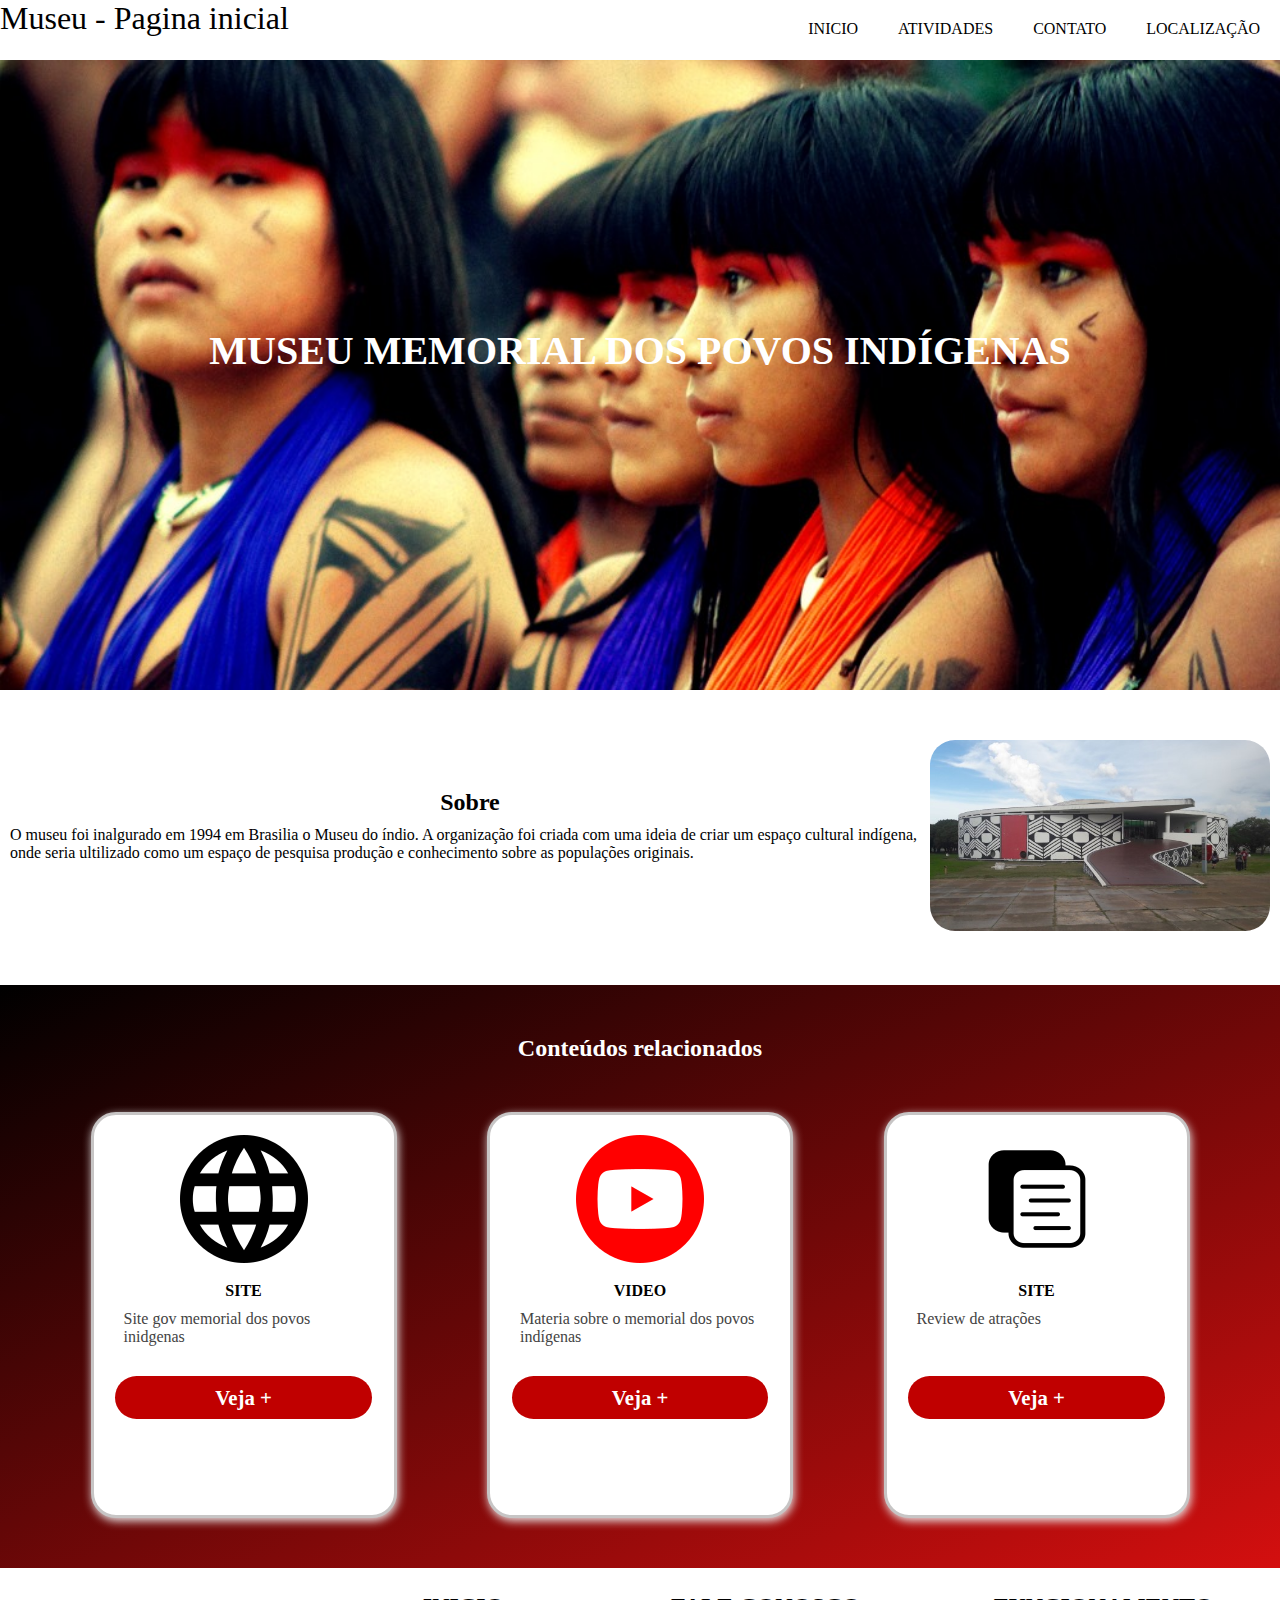
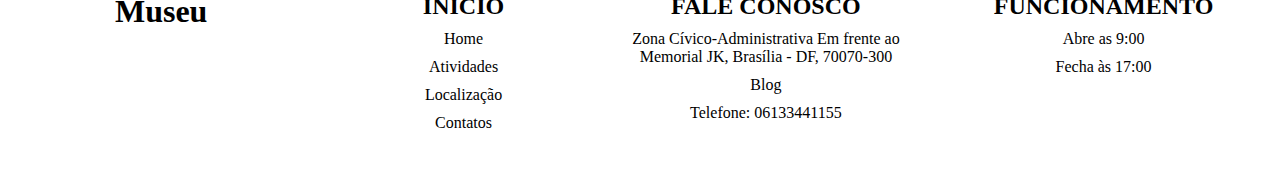
<file: index.html>
<!DOCTYPE html>
<html lang="pt-br">
<head>
    <meta charset="UTF-8">
    <meta http-equiv="X-UA-Compatible" content="IE=edge">
    <meta name="viewport" content="width=device-width, initial-scale=1.0">
    <link rel="stylesheet" href="./css/style.css">
    <title>Museu memorial dos povos indigena - Pagina inicial</title>
    <meta name="description" content="Imagens de rochas e suas descrições">
    <link rel="icon" href="imagens/favicon_io/favicon.ico">
</head>
<body>

    <!--Cabeçalho-->
    <header class="inicio">
    <div class="Container Flex">
        <div id="logo"><a href="index.html">Museu - Pagina inicial</a></div>
      
        <nav>
            <input type="checkbox" id="check">
            <label id="label" for="check">&#x268c;</label>
            <ul class="menu">
                <li><a href="index.html">Inicio</a></li>
                <li><a href="atividades.html">Atividades</a></li>
                <li><a href="contatos.html">Contato</a></li>
                <li><a href="localizacao.html">Localização</a></li>
                
            </ul>
        </nav>
    </div>
    </header>

    <!--Destaque-->
    <main id="inicio" >
        <div class="Container">
            <h1>MUSEU MEMORIAL DOS POVOS INDÍGENAS</h1>
        </div>
    </main>

   
    <!--Sobre-->
    <section id="onepage">
        <div class="Container Flex3">
                <div id="textoSite"><h2>Sobre</h2>
                <p>O museu foi inalgurado em 1994 em Brasilia o Museu do índio. A organização foi criada com uma ideia de criar um espaço cultural indígena, onde seria ultilizado como um espaço de pesquisa produção e conhecimento sobre as populações originais.</p></div>
                <div id="imagem">
                   <img src="imagens/lugar/memorial-dos-povos-indigenas-brasilia.jpg" alt="imagem do local">
                </div>
        </div>
    </section>

    <!--Conteudo-->
    <section id="conteudo">
        <div class="Container">
            <h2>Conteúdos relacionados</h2>
             <div class="Cards Flex4">
                <div class="Card">
                    <img src="imagens/Cards/326663_language_web_icon.png" alt="Imagem de cocar indigenas">
                    <h3>Site</h3>
                    <p>Site gov memorial dos povos inidgenas</p>
                    <a href="https://www.cultura.df.gov.br/memorial-dos-povos-indigenas/" class="Botao" >Veja +</a>
                </div>
                <div class="Card">
                    <img src="imagens/Cards/3225180_app_logo_media_popular_social_icon.png" alt="Imagem de cesta indigenas">
                    <h3>Video</h3>
                    <p>Materia sobre o memorial dos povos indígenas</p>
                    <a href="https://youtu.be/bb0y5GsKJIM" class="Botao">Veja +</a>
                </div>
                <div class="Card">
                    <img src="imagens/Cards/1737367_comment_description_note_problem_task_icon.png" alt="Imagem de cocar indigenas">
                    <h3>Site</h3>
                    <p>Review de atrações</p>
                    <br>
                    <a href="https://www.tripadvisor.com.br/Attraction_Review-g303322-d2349396-Reviews-Memorial_of_the_Indigenous_Peoples-Brasilia_Federal_District.html" class="Botao">Veja +</a>
                </div>
             </div>
        </div>
    </section>
    

    <!--Rodape-->
    <footer>
        <div class="wrapper-footer">
            <div class="boxs">
                <h2>Museu</h2>
            </div>
                <div class="boxs">
                    <h3>Inicio</h3>
                    <ul>
                        <li><a href="index.html">Home</a></li>
                        <li><a href="atividades.html">Atividades</a></li>
                        <li><a href="localizacao.html">Localização</a></li>
                        <li><a href="contatos">Contatos</a></li>
                    </ul>
                </div>
                <div class="boxs">
                    <h3>Fale conosco</h3>
                    <ul>
                        <li><a href="#">Zona Cívico-Administrativa Em frente ao Memorial JK, Brasília - DF, 70070-300</a></li>
                        <li><a href="http://www.cultura.df.gov.br/memorial-dos-povos-indigenas/">Blog</a></li>
                        <li><a href="#">Telefone: 06133441155</a></li>
                    </ul>
                </div>
                <div class="boxs">
                    <h3>Funcionamento</h3>
                    <ul>
                        <li><a href="#">Abre as 9:00</a></li>
                        <li><a href="#">Fecha às 17:00</a></li>
                    </ul>
                </div>
        </div>
    </footer>
</body>
</html>
</file>
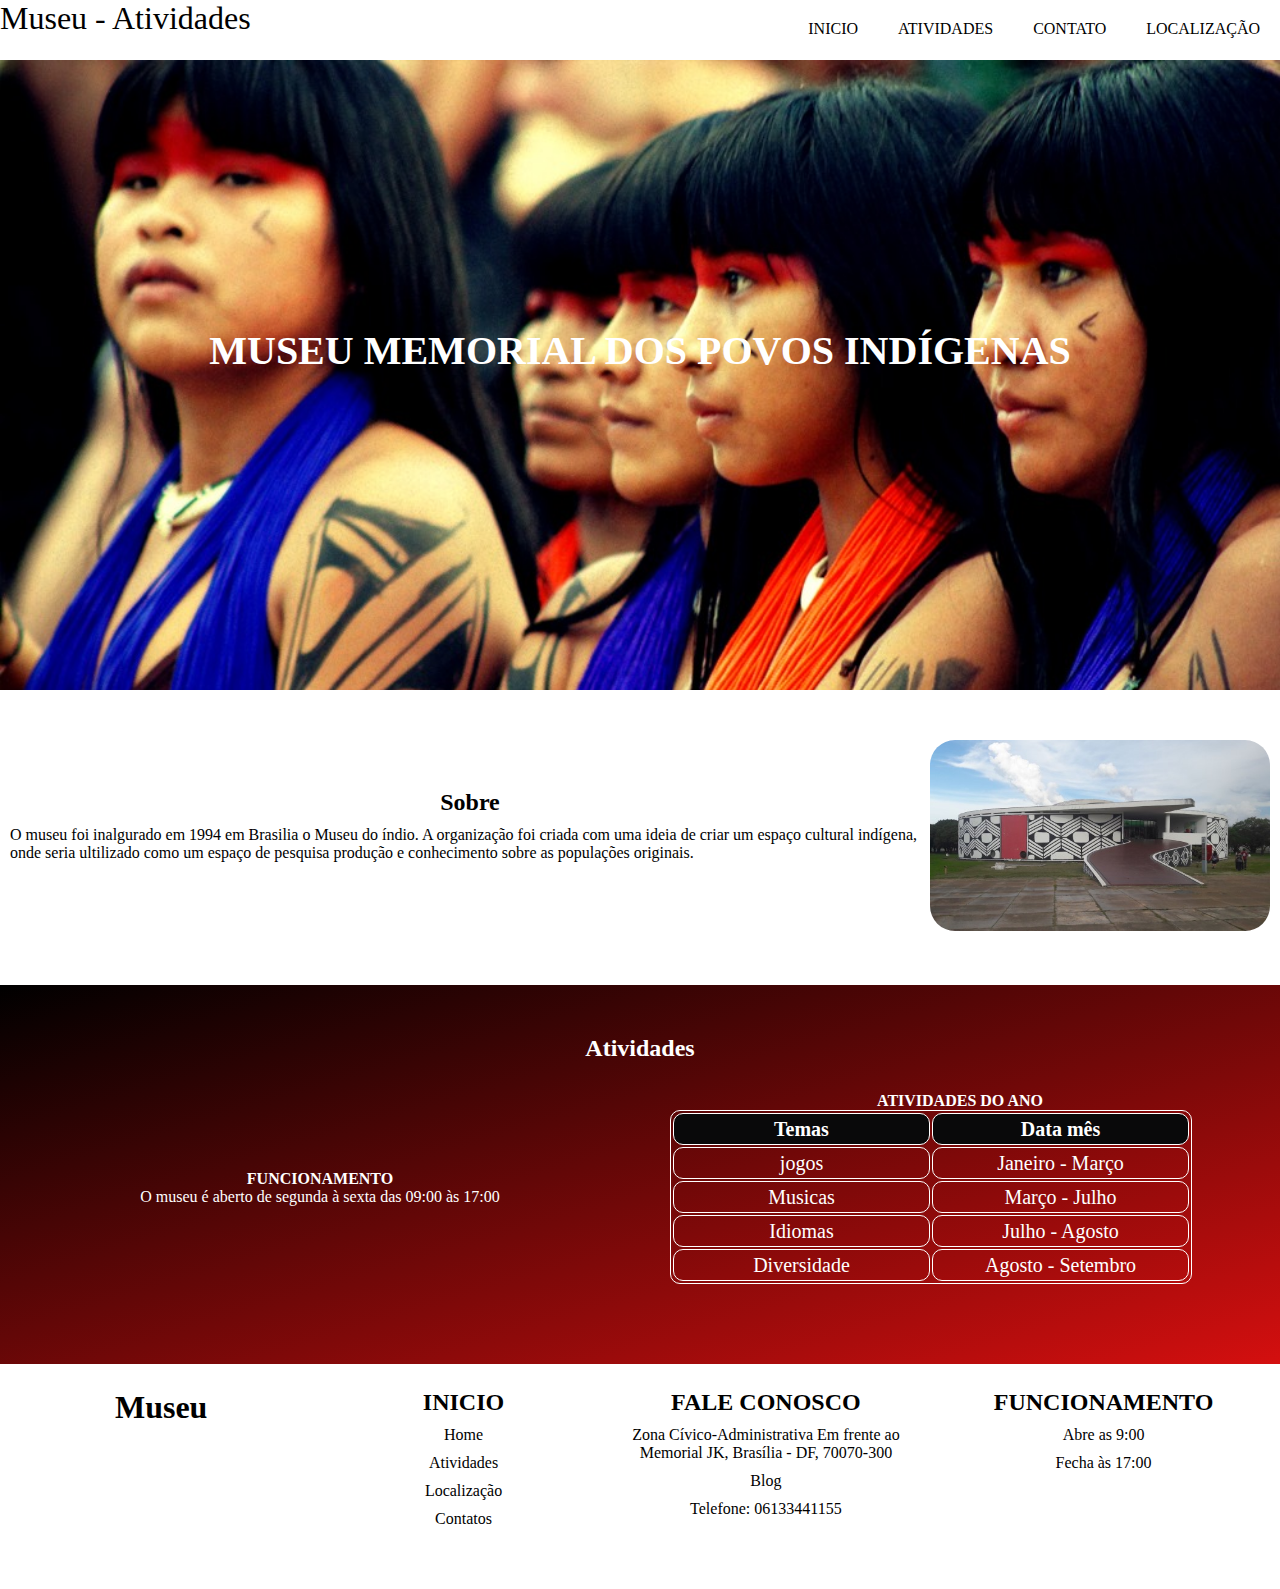
<file: atividades.html>
<!DOCTYPE html>
<html lang="pt-br">
<head>
    <meta charset="UTF-8">
    <meta http-equiv="X-UA-Compatible" content="IE=edge">
    <meta name="viewport" content="width=device-width, initial-scale=1.0">
    <link rel="stylesheet" href="css/style.css">
    <title>Museu memorial dos povos indigena - Atividades</title>
    <meta name="description" content="Imagens de rochas e suas descrições">
    <link rel="icon" href="imagens/favicon_io/favicon.ico">
</head>
<body>
    <!--Cabeçalho-->
    <header class="inicio">
    <div class="Container Flex">
        <div id="logo"><a href="./index.html">Museu - Atividades</a>
        </div>
        <nav>
            <input type="checkbox" id="check">
            <label id="label" for="check">&#x268c;</label>
            <ul class="menu">
                <li><a href="index.html">Inicio</a></li>
                <li><a href="atividades.html">Atividades</a></li>
                <li><a href="contatos.html">Contato</a></li>
                <li><a href="localizacao.html">Localização</a></li>
                
            </ul>
        </nav>
    </div>
    </header>

    <!--Destaque-->
    <main id="inicio" >
        <div class="Container">
            <h1>MUSEU MEMORIAL DOS POVOS INDÍGENAS</h1>
        </div>
    </main>

   
    <!--Sobre-->
    <section id="onepage">
        <div class="Container Flex3">
                <div id="textoSite"><h2>Sobre</h2>
                <p>O museu foi inalgurado em 1994 em Brasilia o Museu do índio. A organização foi criada com uma ideia de criar um espaço cultural indígena, onde seria ultilizado como um espaço de pesquisa produção e conhecimento sobre as populações originais.</p></div>
                <div id="imagem">
                   <img src="imagens/lugar/memorial-dos-povos-indigenas-brasilia.jpg" alt="imagem do local">
                </div>
        </div>
    </section>

    <!--Atividades-->
    <section id="atividades">
        <h2>Atividades</h2>
        <div class="atividade Flex2">
            
            <div class="ati">
                <h3>Funcionamento</h3>
                <p>O museu é aberto de segunda à sexta das 09:00 às 17:00</p>
            </div>
            <div class="ati">
                <h3>Atividades do ano</h3>
                <table id="tabela">
                    <tr>
                        <th>Temas</th>
                        <th>Data mês</th>
                    </tr>
                    <tr>
                        <td>jogos</td>
                        <td>Janeiro - Março</td>
                    </tr>
                    <tr>
                        <td>Musicas</td>
                        <td>Março - Julho</td>
                    </tr>
                    
                    <tr>
                        <td>Idiomas</td>
                        <td>Julho - Agosto</td>
                    </tr>
                    
                    <tr>
                        <td>Diversidade</td>
                        <td>Agosto - Setembro</td>
                    </tr>
                </table>
            </div>
        </div>  
    </section>


    <!--Rodape-->
    <footer>
        <div class="wrapper-footer">
            <div class="boxs">
                <h2>Museu</h2>
            </div>
                <div class="boxs">
                    <h3>Inicio</h3>
                    <ul>
                        <li><a href="index.html">Home</a></li>
                        <li><a href="atividades.html">Atividades</a></li>
                        <li><a href="localizacao.html">Localização</a></li>
                        <li><a href="contatos.html">Contatos</a></li>
                    </ul>
                </div>
                <div class="boxs">
                    <h3>Fale conosco</h3>
                    <ul>
                        <li><a href="#">Zona Cívico-Administrativa Em frente ao Memorial JK, Brasília - DF, 70070-300</a></li>
                        <li><a href="http://www.cultura.df.gov.br/memorial-dos-povos-indigenas/">Blog</a></li>
                        <li><a href="#">Telefone: 06133441155</a></li>
                    </ul>
                </div>
                <div class="boxs">
                    <h3>Funcionamento</h3>
                    <ul>
                        <li><a href="#">Abre as 9:00</a></li>
                        <li><a href="#">Fecha às 17:00</a></li>
                    </ul>
                </div>
        </div>
    </footer>
</body>
</html>
</file>
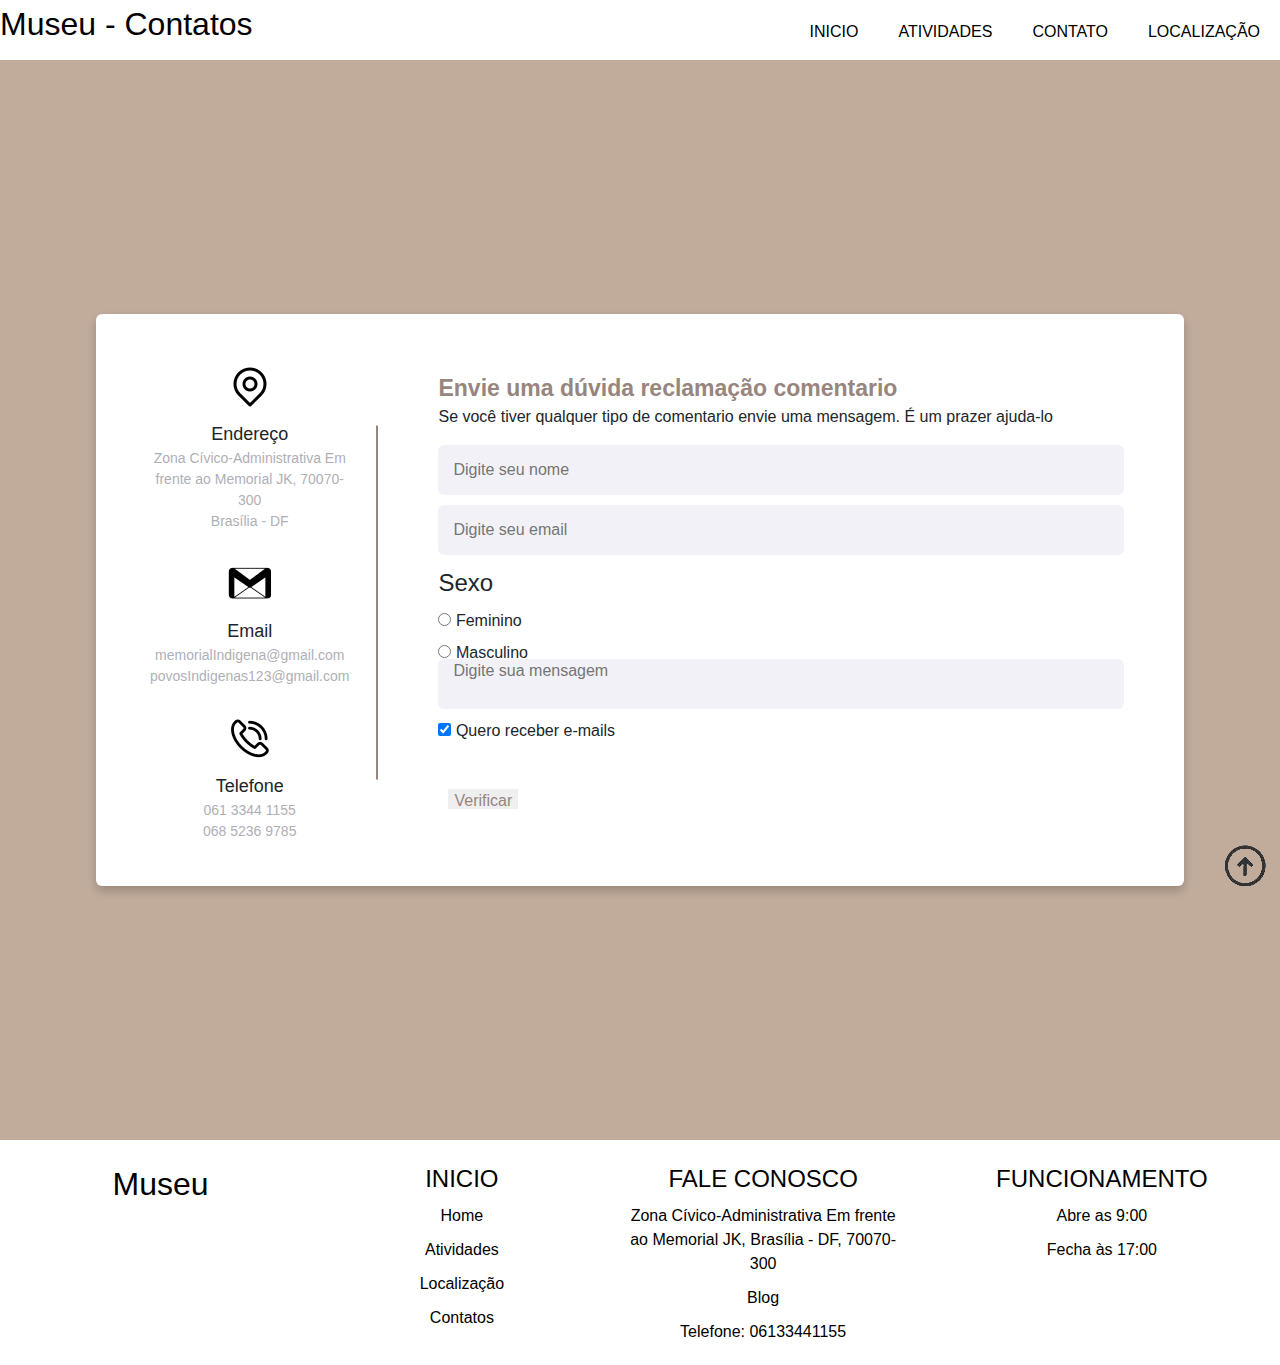
<file: contatos.html>
<!DOCTYPE html>
<html lang="pt-br">

<head>
    <meta charset="UTF-8">
    <meta http-equiv="X-UA-Compatible" content="IE=edge">
    <meta name="viewport" content="width=device-width, initial-scale=1.0">
    <link rel="stylesheet" href="./css/style0.css">
    <meta name="viewport" content="width=device-width, initial-scale=1, shrink-tofit=no">
    <link rel="stylesheet"
    href="https://maxcdn.bootstrapcdn.com/bootstrap/4.0.0/css/bootstrap.min.css
    ">
    <script src="https://code.jquery.com/jquery-3.2.1.slim.min.js"></script>
    <script
    src="https://maxcdn.bootstrapcdn.com/bootstrap/4.0.0/js/bootstrap.min.js"></script>
    <title>Museu memorial dos povos indigena - Contatos</title>
    <meta name="description" content="Imagens de rochas e suas descrições">
    <link rel="icon" href="imagens/favicon_io/favicon.ico">
</head>

<body>
    <!--Cabeçalho-->
    <header class="inicio">
        <div class="Container Flex">
            <div id="logo"><a href="index.html">Museu - Contatos</a></div>
            <nav>
                <input type="checkbox" id="check">
                <label id="label" for="check">&#x268c;</label>
                <ul class="menu">
                    <li><a href="index.html">Inicio</a></li>
                    <li><a href="atividades.html">Atividades</a></li>
                    <li><a href="contatos.html">Contato</a></li>
                    <li><a href="localizacao.html">Localização</a></li>

                </ul>
            </nav>
        </div>
    </header>
    <div id="corpo">
        <div class="container1">
            <div class="content">
                <div class="left-side">
                    <div class="address details">
                        <div class="fas"><img src="imagens/Contatos/4781819_direction_gps_location_map_maps_icon.png"
                                alt=""></div>
                        <div class="topic">Endereço</div>
                        <div class="text-one">Zona Cívico-Administrativa Em frente ao Memorial JK, 70070-300</div>
                        <div class="text-two">Brasília - DF</div>
                    </div>
                    <div class="address details">
                        <div class="fas"><img src="imagens/Contatos/1181190_email_gmail_google_mail_icon.png" alt="">
                        </div>
                        <div class="topic">Email</div>
                        <div class="text-one">memorialIndigena@gmail.com</div>
                        <div class="text-two">povosIndigenas123@gmail.com</div>
                    </div>
                    <div class="address details">
                        <div class="fas"><img
                                src="imagens/Contatos/2849835_phone_telephone_cell_call_communication_icon.png" alt="">
                        </div>
                        <div class="topic">Telefone</div>
                        <div class="text-one">061 3344 1155</div>
                        <div class="text-two">068 5236 9785</div>
                    </div>
                </div>
                <div class="right-side">
                    <div class="topic-text">Envie uma dúvida reclamação comentario</div>
                    <p>Se você tiver qualquer tipo de comentario envie uma mensagem. É um prazer ajuda-lo</p>
                    <form action="index.html">
                        <div class="input-box">
                            <input id="name" class="input required" type="text" placeholder="Digite seu nome">

                        </div>
                        <div class="input-box"> <input id="email" class="input required" type="email"
                                placeholder="Digite seu email"></div>

                        <div class="input-box">
                            <fieldset id="sexo">
                                <legend>Sexo</legend>
                                <div>
                                    <input type="radio" name="sexo" id="feminino" value="feminino"> <label
                                        for="feminino">Feminino</label>
                                </div>
                                <div>
                                    <input type="radio" name="sexo" id="masculino" value="masculino"> <label
                                        for="masculino">Masculino</label>
                                </div>
                                <div>
                                    <span></span>
                                </div>
                            </fieldset>
                        </div>
                        <br>
                        <div class="input-box">
                            <textarea id="textArea" class="required" placeholder="Digite sua mensagem"></textarea>
                        </div>

                        <div class="input-box">
                            <input type="checkbox" id="Termos" name="Termo" value="Termos" checked>
                            <label for="Termos">Quero receber e-mails</label>
                        </div>
                        <div class="button">
                            <button class="input"  data-toggle="modal"                     type="button" id="verificar" data-target="#escreve">Verificar</button>
                        </div> 
                </div>

                </form>
                <div class="modal fate f1" id="escreve">
                    <fieldset>
                    <div class="modal-dialog modal-content">
                        <div class="modal-header">
                            <h1 class="modal-title">Dados de confirmação</h1>
                        </div>
                        <div class="modal-body  input-box">

                            <div id="dados"></div>
                        </div>

                        <div class="modal-footer">

                            <div class="button f1 f2">
                                <input class="input" id="envio" type="submit" value="Enviar">
                            </div>
                            <div class="button f1">
                                <input class="input" id="limpar" type="reset" value="Limpar">
                            </div>
                            <div class="button f1">
                                <input class="input" id="alterar" type="button" value="Alterar">
                            </div>
                            <button type="button" class="close" datadismiss="modal">&times;</button>
                        </div>
                    </fieldset>
                    </div>

                    </div>
                </div>
            </div>
        </div>
    </div>
    </div>



    <!--Rodape-->
    <footer>
        <div class="wrapper-footer">
            <div class="boxs">
                <h2>Museu</h2>
            </div>
            <div class="boxs">
                <h3>Inicio</h3>
                <ul>
                    <li><a href="index.html">Home</a></li>
                    <li><a href="atividades.html">Atividades</a></li>
                    <li><a href="localizacao.html">Localização</a></li>
                    <li><a href="contatos">Contatos</a></li>
                </ul>
            </div>
            <div class="boxs">
                <h3>Fale conosco</h3>
                <ul>
                    <li><a href="#">Zona Cívico-Administrativa Em frente ao Memorial JK, Brasília - DF, 70070-300</a>
                    </li>
                    <li><a href="http://www.cultura.df.gov.br/memorial-dos-povos-indigenas/">Blog</a></li>
                    <li><a href="#">Telefone: 06133441155</a></li>
                </ul>
            </div>
            <div class="boxs">
                <h3>Funcionamento</h3>
                <ul>
                    <li><a href="#">Abre as 9:00</a></li>
                    <li><a href="#">Fecha às 17:00</a></li>
                </ul>
            </div>
        </div>
    </footer>
    <a href="#inicio" id="topo"><img src="imagens/seta(1).png" alt=""></a>
    <script src="./script/js.js"></script>
</body>

</html>
</file>
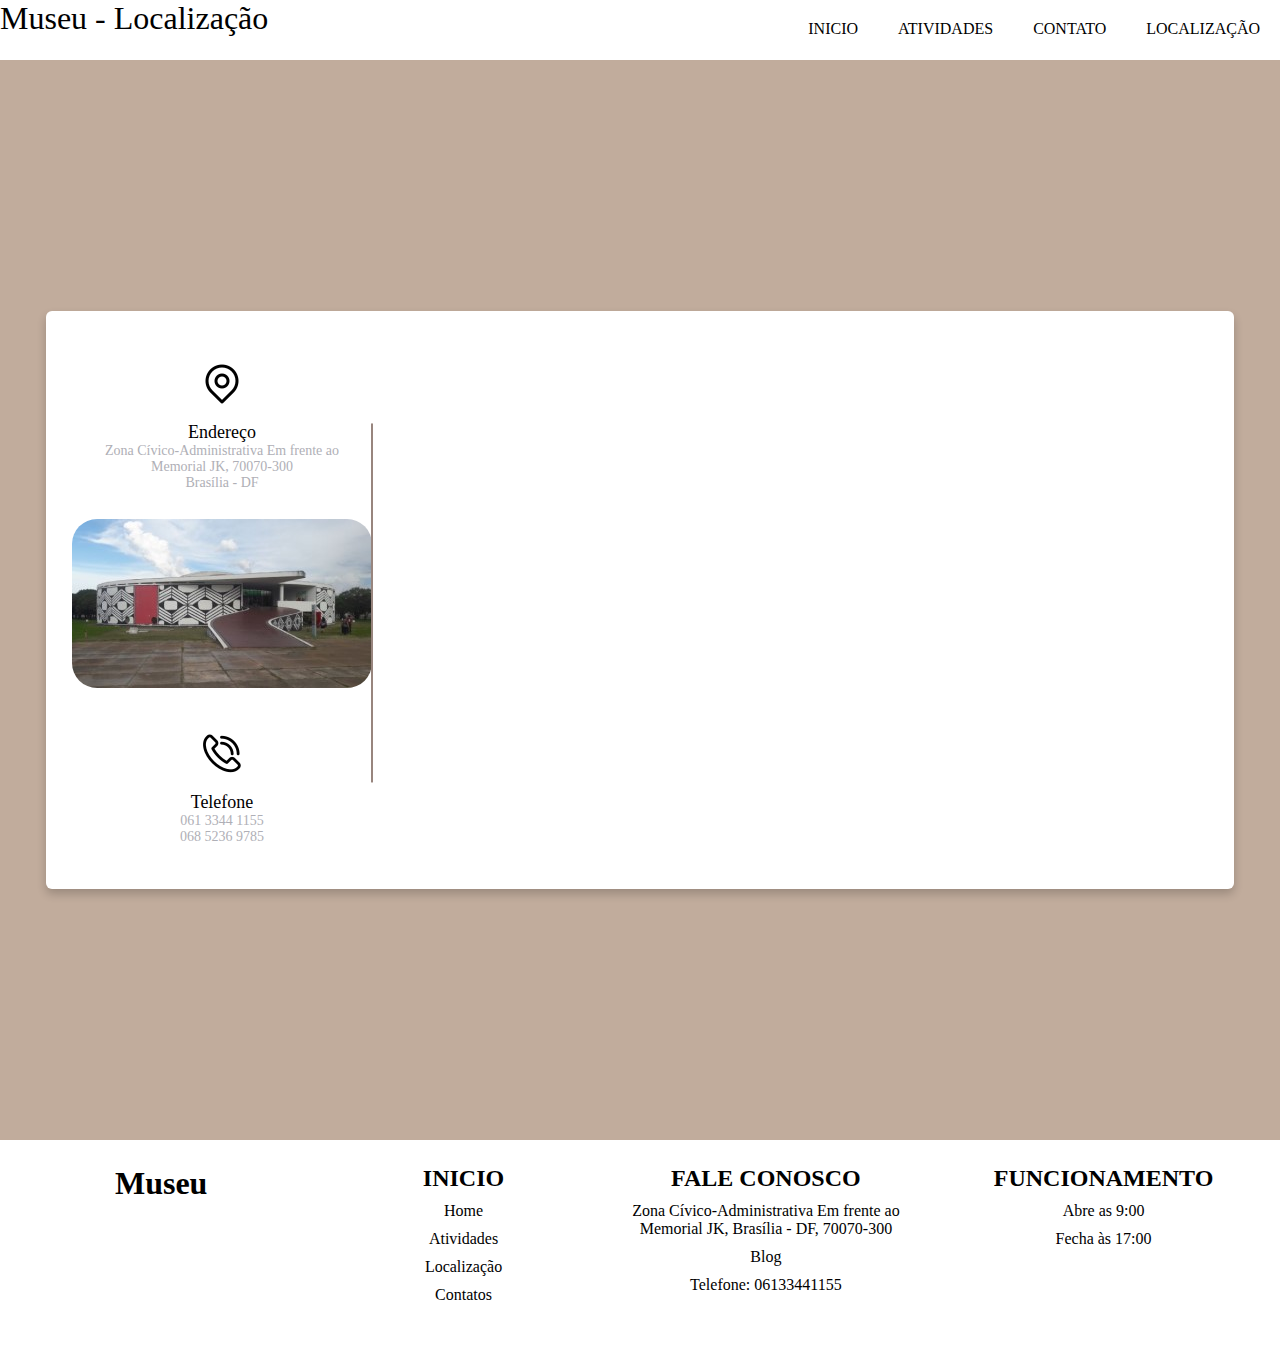
<file: localizacao.html>
<!DOCTYPE html>
<html lang="pt-br">
<head>
    <meta charset="UTF-8">
    <meta http-equiv="X-UA-Compatible" content="IE=edge">
    <meta name="viewport" content="width=device-width, initial-scale=1.0">
    <link rel="stylesheet" href="./css/style.css">

    <title>Museu memorial dos povos indigena - Localização</title>
    <meta name="description" content="Imagens de rochas e suas descrições">
    <link rel="icon" href="imagens/favicon_io/favicon.ico">
</head>
<body>
    <!--Cabeçalho-->
    <header class="inicio">
    <div class="Container Flex">
        <div id="logo"><a href="index.html">Museu - Localização</a>
        </div>
        <nav>
            <input type="checkbox" id="check">
            <label id="label" for="check">&#x268c;</label>
            <ul class="menu">
                <li><a href="index.html">Inicio</a></li>
                <li><a href="atividades.html">Atividades</a></li>
                <li><a href="contatos.html">Contato</a></li>
                <li><a href="localizacao.html">Localização</a></li>
                
            </ul>
        </nav>
    </div>
    </header>
    
    <div id="corpo">
        <div class="container1">
        <div class="content">
            <div class="left-side">
                <div class="address details">
                    <div class="fas"><img src="imagens/Contatos/4781819_direction_gps_location_map_maps_icon.png" alt=""></div>
                    <div class="topic">Endereço</div>
                    <div class="text-one">Zona Cívico-Administrativa Em frente ao Memorial JK, 70070-300</div>
                    <div class="text-two">Brasília - DF</div>
                </div>
                <div class="address details">
                   <div class="fas"><img id="instalacao" src="imagens/memorial-dos-povos-indigenas-brasilia.jpg" alt="imagem da frente da instalação"></div>
                </div>
                <div class="address details">
                    <div class="fas"><img src="imagens/Contatos/2849835_phone_telephone_cell_call_communication_icon.png" alt=""></div>
                    <div class="topic">Telefone</div>
                    <div class="text-one">061 3344 1155</div>
                    <div class="text-two">068 5236 9785</div>
                </div>
            </div>
            <div class="right-side">
                <div>
                <iframe src="https://www.google.com/maps/embed?pb=!1m18!1m12!1m3!1d3839.360792864634!2d-47.91356898514521!3d-15.784918689057093!2m3!1f0!2f0!3f0!3m2!1i1024!2i768!4f13.1!3m3!1m2!1s0x935a3a62ebffffff%3A0xc11cc235ce5fbad9!2sMemorial%20dos%20Povos%20Ind%C3%ADgenas!5e0!3m2!1spt-BR!2sbr!4v1669221614207!5m2!1spt-BR!2sbr" style="border:0;" allowfullscreen="" loading="lazy" referrerpolicy="no-referrer-when-downgrade"></iframe>
                </div>
            </div>
        </div>
        </div>
    </div>
    
    <!--Rodape-->
    <footer>
        <div class="wrapper-footer">
            <div class="boxs">
                <h2>Museu</h2>
            </div>
                <div class="boxs">
                    <h3>Inicio</h3>
                    <ul>
                        <li><a href="index.html">Home</a></li>
                        <li><a href="atividades.html">Atividades</a></li>
                        <li><a href="localizacao.html">Localização</a></li>
                        <li><a href="contatos">Contatos</a></li>
                    </ul>
                </div>
                <div class="boxs">
                    <h3>Fale conosco</h3>
                    <ul>
                        <li><a href="#">Zona Cívico-Administrativa Em frente ao Memorial JK, Brasília - DF, 70070-300</a></li>
                        <li><a href="http://www.cultura.df.gov.br/memorial-dos-povos-indigenas/">Blog</a></li>
                        <li><a href="#">Telefone: 06133441155</a></li>
                    </ul>
                </div>
                <div class="boxs">
                    <h3>Funcionamento</h3>
                    <ul>
                        <li><a href="#">Abre as 9:00</a></li>
                        <li><a href="#">Fecha às 17:00</a></li>
                    </ul>
                </div>
        </div>
    </footer>
</body>
</html>
</file>
<file: css/style.css>
*{
    margin: 0;
    padding: 0;
    border: 0;
    /*background: linear-gradient(72deg,black 1%, white 99%);*/
}
/*Contato esconder button*/

.Container{
    margin: 0 auto;
}

body{
    font-size: 'Open Sans',sans-serif;
    font-size: 1em;
}

.ati{
    color: white;
}

/*Seta no final da pagina para voltar para cima*/
#topo{
    position: fixed;
    right: 10px;
    bottom: 10px;
}

.Flex{
    display: flex;
    justify-content: space-between;
}

#logo  a{
    text-decoration: none;
    font-size: 2em;
    text-align: center;
    color: black;
}


#check{ /**/
    display: none;
}

#label{ /*img de dois tracinhos*/
    font-size: 3em;
    padding-right: 15px;
}
nav ul{
    list-style: none; /*Tira as bolinhas*/
    background-color: #C1AC9C;
    height:  100vh;/*vh define a altura do menu para o tamanho tot da tela*/
    position: fixed;/*Desloca uma camada acima dos elemetos não interagindo com ele*/
    top: 60px;/*Corrigir o ul*/
    right: -120%;/*Esconde o menu*/
    width: 100%;/*Faz o menu aparecer*/
    transition: all 0.5s;/*Faza transição de 0.5 segundo*/
}

#check:checked~ul{ /*checked esta relacionada a checkbox que esta vinculada a label*/
    right: 0;
}

nav ul li{
    border-bottom: 1px solid rgb(128, 98, 98);
    padding: 20px;
}

nav ul li a{
    text-decoration: none;/*Remove sublinhado*/
    color: black;
    text-transform: uppercase;
}

/* Smartphone Portrait*/
/*Cabeçalho*/
header{
    height:60px;
    background-color: #fff;
}



/*rodape*/
footer{
    width: 100%;
    min-height: 200px;
    background: #fff;
    text-align: center;
}

.wrapper-footer{
    margin-top: 25px;
    display: flex;
}

footer .boxs{
    width: 25%;
    min-height: 150px;
    padding-inline-start: 20px;
}

footer .boxs:nth-child(4){
    width: 400px;
}

.boxs h3{
    font-size: 1.5em;
    color: black;    
}

.boxs h2{
    font-size: 2em;
    color: black;
}

.boxs ul li{
    margin: 10px 0px;
    list-style: none;
}

.boxs ul li a{
    color: #000;
    text-decoration: none; 
}

.boxs ul li a:hover{
    color: #434343;
}
/*Fim footer*/


h3{
    font-size: 1em;
    text-transform: uppercase;
}

main h1{
    margin: 0px 0px 50px 0px;
    color: white;
    font-size: 2.5em;
}

.Flex2{
    display: flex;
    flex-direction: column;
}

.Flex3{
    display: flex;
    flex-direction: column;
}

.Flex4{
    display: flex;
    flex-wrap: wrap;
    justify-content: space-evenly;
}

.Botao{/*link sobre*/
    text-decoration: none;
    color: #fff;
    font-size: 1.3em;
    font-weight: 700;
    background-color: #c00000;
    padding: 10px 40px;/*10px paracima e para baixo e 40px para a esquerda e dir*/
    border: 2px solid #fff;
    border-radius: 25px;
}

/*Destaque*/
main {
    height: 75vh;/*75 % do tamanho da tela*/
    background: url(../imagens/Grafismo/WhatsApp-Image-2021-09-24-at-19.28.30.jpeg);
    background-size: cover;

    /*Centraliza*/
    display: flex;
    flex-direction: column;
    justify-content: center;
}

/*Atividades*/
#atividades{
    padding: 50px 0px;
    background-image: 
    linear-gradient(to bottom right, black, rgb(212, 15, 15));
}

#atividades h2{
    color: white;
    text-align: center;
}

#ati{
    padding: 30px;
}

#ati h3{
    color: #fff;
    margin-bottom: 10px;
}

#ati p{
    color: #fff;
    margin-bottom: 25px;
}

th{
    background-color: #09090a;
}

table, tr, td, th{
    color: #fff;
    text-align: center;
    border-radius: 10px;
    border:#fff solid 1px;
    width:90%;
    padding:0px;
    font-size:20px;
}

th, td{
    width:150px;
    height:30px;
}

/*One page Sobre*/
#onepage{
    padding: 50px 10px;
}

#onepage h2{
    margin-bottom: 10px;
}

#onepage p{
    margin-bottom: 25px;
}

#imagem img{
    width: 340px;
    height: 191px;
    border-radius: 25px;
}

.wrapper-footer{
    flex-direction: row;
}

/*Conteudo*/
#conteudo{
    padding: 50px 0px;
    background-image: 
    linear-gradient(to bottom right, black, rgb(212, 15, 15));
}

#conteudo h2{
    color: white;
    margin-bottom: 25px;
    text-align: center;
}

/*Cartoes*/
.Card{
    margin-top: 25px;
    width: 300px;
    height: 400px;
    background-color: #fff;
    border: 3px solid #c7c5c5;
    border-radius: 25px;
    text-align: center;
    box-shadow: 1px 3px 10px #e8e8e8;
}

.Card img{
    margin-top: 20px;
    border-radius: 25px;/*Arrendonda pontos especificos das imagens*/
}

.Card h3{
    margin-top: 15px;
}

.Card p{
    text-align: left;
    color: #434343;
    padding: 10px 30px 40px 30px;
}

.Card a {
    padding: 10px 100px;
    border: 0;
}


/*Contato*/
.Container h2{
    text-align: center;
}

input{
    border: 1px solid #c7c5c5;
}
/*Form aparece*/


.f2{
    margin-top: 10vh;
}

form > label{
    margin-top: 10px;
    text-transform: uppercase;
}

textarea{
    border: 1px solid #c7c5c5;
    width: 100%;
}

.form{/*Botões enviar e limpar*/
    margin-top: 1%;
    border: 1px solid #c7c5c5;
    border-radius: 25%;
    padding: 10px 20px;
    margin-right: 20px;
}

/*Contatos Localizacao*/

/*Imagem de localizacao*/
#instalacao{
    border-radius: 25px;
}

#corpo{
    background: #C1AC9C;
    display: flex;
    align-items: center;
    justify-content: center;
}

.container1{
    width: 85%;
    background: #fff;
    border-radius: 6px;
    padding: 20px 60px 30px 40px;
    box-shadow: 0 5px 10px rgba(0, 0, 0, 0.2);
}

.container1 .content{
    display: flex;
    align-items: center;
    justify-content: center;
}

.container1 .content .left-side{
    width: 25%;
    height: 100%;
    display: flex;
    flex-direction: column;
    align-items: center;
    justify-content: center;
    margin-top: 15px;
    position: relative;
}

.content .left-side::before{
    content: '';
    position: absolute;
    height: 70%;
    width: 2px;
    right: -15px;
    top: 50%;
    transform: translateY(-50%);
    background: #98857E;
}

.content .left-side .details{
    margin: 14px;
    text-align: center;
}

.content .left-side .details .fas img{
   margin-bottom: 10px;
}

.content .left-side .details .topic{
    font-size: 18px;
    font-weight: 500;
}

.content .left-side .details .text-one, .content .left-side .details .text-two{
    font-size: 14px;
    color: #afafb6;
}

.container1 .content .right-side{
    width: 76%;
    margin-left: 75px;
}

.content .right-side .topic-text{
    font-size: 23px;
    font-weight: 600;
    color: #98857E;
}

.right-side .input-box{
    height: 50px;
    width: 100%;
    margin: 10px 0;
}

.button .input{
    color: #98857E;
    width: 70px;
    height: 20px;
    margin: 10px;
}

#escreve{
    margin-bottom: 20px;
}

.right-side .input-box .input, .right-side .input-box textarea{
    height: 100%;
    width: 100%;
    border: none;
    outline: none;
    font-size: 16px;
    background: #F3F1F8;
    border-radius: 6px;
    padding: 0 15px;
    resize: none;
}

.right-side .message-box{
    min-height: 6px;
}

.right-side .button input[type="button"]:hover{
    background: #C1AC9C;
}

@media (max-width: 950px) {
    .container1{
        width: 90%;
        padding: 30px 40px 40px 35px;
    }

    .container1 .content .right-side{
        width: 75%;
        margin-left: 55px;
    }

}
/*Fim contatos*/


/*Localização*/

.right-side iframe{
    border-radius: 25px;
    width: 100%;

}


/*Smartphone Landscape(virado)*/
@media only screen and (max-width: 576px){
    .Container{
        max-width: 540px;
    }

    .wrapper-footer{
        flex-direction: column;
        align-items: center;
    }

    footer .boxs{
        width: 75%;
        margin-bottom: 25px;
    }
    
     /*Destaque*/
    main h1{
        text-shadow: #000 0.05em 0.05em 0.5em;/*Cria sombra em h1 e h2*/
    }

    /*Onepage*/

    #imagem{
        display: flex;
        justify-content: center;
        align-items: center;
    }

    #imagem img{
        width: 360px;
        height: 315px;
    }
}

@media only screen and(max-width:775){
    .wrapper-footer{
        display: flex;
        flex-direction: column;
        justify-content: center;
        align-items: center;
    }

    /*Contatos*/

}

@media (max-width: 820px) {
    /*Contatos*/
    .container1{
        margin-top: 36px;
        margin-bottom: 100px;
        margin: 40px 0;

    }

    .container1 .content{
        flex-direction: column-reverse;
    }

    .container1 .content .left-side{
        width: 100%;
        flex-direction: row;
        margin-top: 40px;
        justify-content: center;
        flex-wrap: wrap;
    }

    .container1 .content .left-side::before{
        display: none;
    }
    .container1 .content .right-side{
        width: 100%;
        margin-left: 0;
    }
}
/*Tablet portrait*/
@media (min-width: 820px){
    /*Destaque*/
    main{
        height: 45vh;
    } 
    .ati{
        width: 50%;
        padding: 30px;
    }
    .ati p, h3{
        text-align: center;
    }
    #corpo{
        height: 150vh;
    }
     
}

/*Tablet Landscape( de lado)*/
@media (min-width: 992px){
    main{
        height: 70vh;
    }
   
}

/*Pc                       */
@media(min-width: 1020px){
    .Conteiner{
        max-width: 140px;
    }
    header{
        height: 60px;
    }
    #label{
        display: none;
    }
    nav ul{
        position: static;
        height: auto;/*Altura em*/
        background-color: transparent;/*Remove a cor*/
        margin-top: 0px;
    }
    nav ul li{
        float: left;
        border: 0;
    }
    nav ul li a:hover {
        color: rgb(128, 98, 98);
        text-decoration: underline;
    }

    /*Onepage*/
    .Flex2{
        flex-direction: row;
        align-items: center;
    }
    .Flex3{
        flex-direction: row;
        align-items: center;
    }

    /*Contatos*/
    #corpo{
        background: #C1AC9C;
        height: 120vh;
        width: 100%;
        display: flex;
        align-items: center;
        justify-content: center;
    }
}

.f1{
    visibility: hidden;
}
</file>
<file: css/style0.css>
*{
    margin: 0;
    padding: 0;
    border: 0;
    /*background: linear-gradient(72deg,black 1%, white 99%);*/
}
/*Contato esconder button*/

.Container{
    margin: 0 auto;
}

body{
    font-size: 'Open Sans',sans-serif;
    font-size: 1em;
}

.ati{
    color: white;
}

/*Seta no final da pagina para voltar para cima*/
#topo{
    position: fixed;
    right: 10px;
    bottom: 10px;
}

.Flex{
    display: flex;
    justify-content: space-between;
}

#logo  a{
    text-decoration: none;
    font-size: 2em;
    text-align: center;
    color: black;
}


#check{ /**/
    display: none;
}

#label{ /*img de dois tracinhos*/
    font-size: 3em;
    padding-right: 15px;
}
nav ul{
    list-style: none; /*Tira as bolinhas*/
    background-color: #C1AC9C;
    height:  100vh;/*vh define a altura do menu para o tamanho tot da tela*/
    position: fixed;/*Desloca uma camada acima dos elemetos não interagindo com ele*/
    top: 60px;/*Corrigir o ul*/
    right: -120%;/*Esconde o menu*/
    width: 100%;/*Faz o menu aparecer*/
    transition: all 0.5s;/*Faza transição de 0.5 segundo*/
}

#check:checked~ul{ /*checked esta relacionada a checkbox que esta vinculada a label*/
    right: 0;
}

nav ul li{
    border-bottom: 1px solid rgb(128, 98, 98);
    padding: 20px;
}

nav ul li a{
    text-decoration: none;/*Remove sublinhado*/
    color: black;
    text-transform: uppercase;
}

/* Smartphone Portrait*/
/*Cabeçalho*/
header{
    height:60px;
    background-color: #fff;
}



/*rodape*/
footer{
    width: 100%;
    min-height: 200px;
    background: #fff;
    text-align: center;
}

.wrapper-footer{
    margin-top: 25px;
    display: flex;
}

footer .boxs{
    width: 25%;
    min-height: 150px;
    padding-inline-start: 20px;
}

footer .boxs:nth-child(4){
    width: 400px;
}

.boxs h3{
    font-size: 1.5em;
    color: black;    
}

.boxs h2{
    font-size: 2em;
    color: black;
}

.boxs ul li{
    margin: 10px 0px;
    list-style: none;
}

.boxs ul li a{
    color: #000;
    text-decoration: none; 
}

.boxs ul li a:hover{
    color: #434343;
}
/*Fim footer*/


h3{
    font-size: 1em;
    text-transform: uppercase;
}

main h1{
    margin: 0px 0px 50px 0px;
    color: white;
    font-size: 2.5em;
}

.Flex2{
    display: flex;
    flex-direction: column;
}

.Flex3{
    display: flex;
    flex-direction: column;
}

.Flex4{
    display: flex;
    flex-wrap: wrap;
    justify-content: space-evenly;
}

.Botao{/*link sobre*/
    text-decoration: none;
    color: #fff;
    font-size: 1.3em;
    font-weight: 700;
    background-color: #c00000;
    padding: 10px 40px;/*10px paracima e para baixo e 40px para a esquerda e dir*/
    border: 2px solid #fff;
    border-radius: 25px;
}

/*Destaque*/
main {
    height: 75vh;/*75 % do tamanho da tela*/
    background: url(../imagens/Grafismo/WhatsApp-Image-2021-09-24-at-19.28.30.jpeg);
    background-size: cover;

    /*Centraliza*/
    display: flex;
    flex-direction: column;
    justify-content: center;
}

/*Atividades*/
#atividades{
    padding: 50px 0px;
    background-image: 
    linear-gradient(to bottom right, black, rgb(212, 15, 15));
}

#atividades h2{
    color: white;
    text-align: center;
}

#ati{
    padding: 30px;
}

#ati h3{
    color: #fff;
    margin-bottom: 10px;
}

#ati p{
    color: #fff;
    margin-bottom: 25px;
}

th{
    background-color: #09090a;
}

table, tr, td, th{
    color: #fff;
    text-align: center;
    border-radius: 10px;
    border:#fff solid 1px;
    width:90%;
    padding:0px;
    font-size:20px;
}

th, td{
    width:150px;
    height:30px;
}

/*One page Sobre*/
#onepage{
    padding: 50px 10px;
}

#onepage h2{
    margin-bottom: 10px;
}

#onepage p{
    margin-bottom: 25px;
}

#imagem img{
    width: 340px;
    height: 191px;
    border-radius: 25px;
}

.wrapper-footer{
    flex-direction: row;
}

/*Conteudo*/
#conteudo{
    padding: 50px 0px;
    background-image: 
    linear-gradient(to bottom right, black, rgb(212, 15, 15));
}

#conteudo h2{
    color: white;
    margin-bottom: 25px;
    text-align: center;
}

/*Cartoes*/
.Card{
    margin-top: 25px;
    width: 300px;
    height: 400px;
    background-color: #fff;
    border: 3px solid #c7c5c5;
    border-radius: 25px;
    text-align: center;
    box-shadow: 1px 3px 10px #e8e8e8;
}

.Card img{
    margin-top: 20px;
    border-radius: 25px;/*Arrendonda pontos especificos das imagens*/
}

.Card h3{
    margin-top: 15px;
}

.Card p{
    text-align: left;
    color: #434343;
    padding: 10px 30px 40px 30px;
}

.Card a {
    padding: 10px 100px;
    border: 0;
}


/*Contato*/
.Container h2{
    text-align: center;
}

input{
    border: 1px solid #c7c5c5;
}
/*Form aparece*/
#escreve > fieldset{
    border: 3px solid black;
}

.f2{
    margin-top: 10vh;
}

form > label{
    margin-top: 10px;
    text-transform: uppercase;
}

textarea{
    border: 1px solid #c7c5c5;
    width: 100%;
}

.form{/*Botões enviar e limpar*/
    margin-top: 1%;
    border: 1px solid #c7c5c5;
    border-radius: 25%;
    padding: 10px 20px;
    margin-right: 20px;
}

/*Contatos Localizacao*/

/*Imagem de localizacao*/
#instalacao{
    border-radius: 25px;
}

#corpo{
    background: #C1AC9C;
    display: flex;
    align-items: center;
    justify-content: center;
}

.container1{
    width: 85%;
    background: #fff;
    border-radius: 6px;
    padding: 20px 60px 30px 40px;
    box-shadow: 0 5px 10px rgba(0, 0, 0, 0.2);
}

.container1 .content{
    display: flex;
    align-items: center;
    justify-content: center;
}

.container1 .content .left-side{
    width: 25%;
    height: 100%;
    display: flex;
    flex-direction: column;
    align-items: center;
    justify-content: center;
    margin-top: 15px;
    position: relative;
}

.content .left-side::before{
    content: '';
    position: absolute;
    height: 70%;
    width: 2px;
    right: -15px;
    top: 50%;
    transform: translateY(-50%);
    background: #98857E;
}

.content .left-side .details{
    margin: 14px;
    text-align: center;
}

.content .left-side .details .fas img{
   margin-bottom: 10px;
}

.content .left-side .details .topic{
    font-size: 18px;
    font-weight: 500;
}

.content .left-side .details .text-one, .content .left-side .details .text-two{
    font-size: 14px;
    color: #afafb6;
}

.container1 .content .right-side{
    width: 76%;
    margin-left: 75px;
}

.content .right-side .topic-text{
    font-size: 23px;
    font-weight: 600;
    color: #98857E;
}

.right-side .input-box{
    height: 50px;
    width: 100%;
    margin: 10px 0;
}

.button .input{
    color: #98857E;
    width: 70px;
    height: 20px;
    margin: 10px;
}

#escreve{
    margin-bottom: 20px;
}

.right-side .input-box .input, .right-side .input-box textarea{
    height: 100%;
    width: 100%;
    border: none;
    outline: none;
    font-size: 16px;
    background: #F3F1F8;
    border-radius: 6px;
    padding: 0 15px;
    resize: none;
}

.right-side .message-box{
    min-height: 6px;
}

.right-side .button input[type="button"]:hover{
    background: #C1AC9C;
}

@media (max-width: 950px) {
    .container1{
        width: 90%;
        padding: 30px 40px 40px 35px;
    }

    .container1 .content .right-side{
        width: 75%;
        margin-left: 55px;
    }

}
/*Fim contatos*/


/*Localização*/

.right-side iframe{
    border-radius: 25px;
    width: 100%;

}


/*Smartphone Landscape(virado)*/
@media only screen and (max-width: 576px){
    .Container{
        max-width: 540px;
    }

    .wrapper-footer{
        flex-direction: column;
        align-items: center;
    }

    footer .boxs{
        width: 75%;
        margin-bottom: 25px;
    }
    
     /*Destaque*/
    main h1{
        text-shadow: #000 0.05em 0.05em 0.5em;/*Cria sombra em h1 e h2*/
    }

    /*Onepage*/

    #imagem{
        display: flex;
        justify-content: center;
        align-items: center;
    }

    #imagem img{
        width: 360px;
        height: 315px;
    }
}

@media only screen and(max-width:775){
    .wrapper-footer{
        display: flex;
        flex-direction: column;
        justify-content: center;
        align-items: center;
    }

    /*Contatos*/

}

@media (max-width: 820px) {
    /*Contatos*/
    .container1{
        margin-top: 36px;
        margin-bottom: 100px;
        margin: 40px 0;

    }

    .container1 .content{
        flex-direction: column-reverse;
    }

    .container1 .content .left-side{
        width: 100%;
        flex-direction: row;
        margin-top: 40px;
        justify-content: center;
        flex-wrap: wrap;
    }

    .container1 .content .left-side::before{
        display: none;
    }
    .container1 .content .right-side{
        width: 100%;
        margin-left: 0;
    }
}
/*Tablet portrait*/
@media (min-width: 820px){
    /*Destaque*/
    main{
        height: 45vh;
    } 
    .ati{
        width: 50%;
        padding: 30px;
    }
    .ati p, h3{
        text-align: center;
    }
    #corpo{
        height: 150vh;
    }
     
}

/*Tablet Landscape( de lado)*/
@media (min-width: 992px){
    main{
        height: 70vh;
    }
   
}

/*Pc                       */
@media(min-width: 1020px){
    .Conteiner{
        max-width: 140px;
    }
    header{
        height: 60px;
    }
    #label{
        display: none;
    }
    nav ul{
        position: static;
        height: auto;/*Altura em*/
        background-color: transparent;/*Remove a cor*/
        margin-top: 0px;
    }
    nav ul li{
        float: left;
        border: 0;
    }
    nav ul li a:hover {
        color: rgb(128, 98, 98);
        text-decoration: underline;
    }

    /*Onepage*/
    .Flex2{
        flex-direction: row;
        align-items: center;
    }
    .Flex3{
        flex-direction: row;
        align-items: center;
    }

    /*Contatos*/
    #corpo{
        background: #C1AC9C;
        height: 120vh;
        width: 100%;
        display: flex;
        align-items: center;
        justify-content: center;
    }
}

.f1{
    visibility: hidden;
}
</file>
